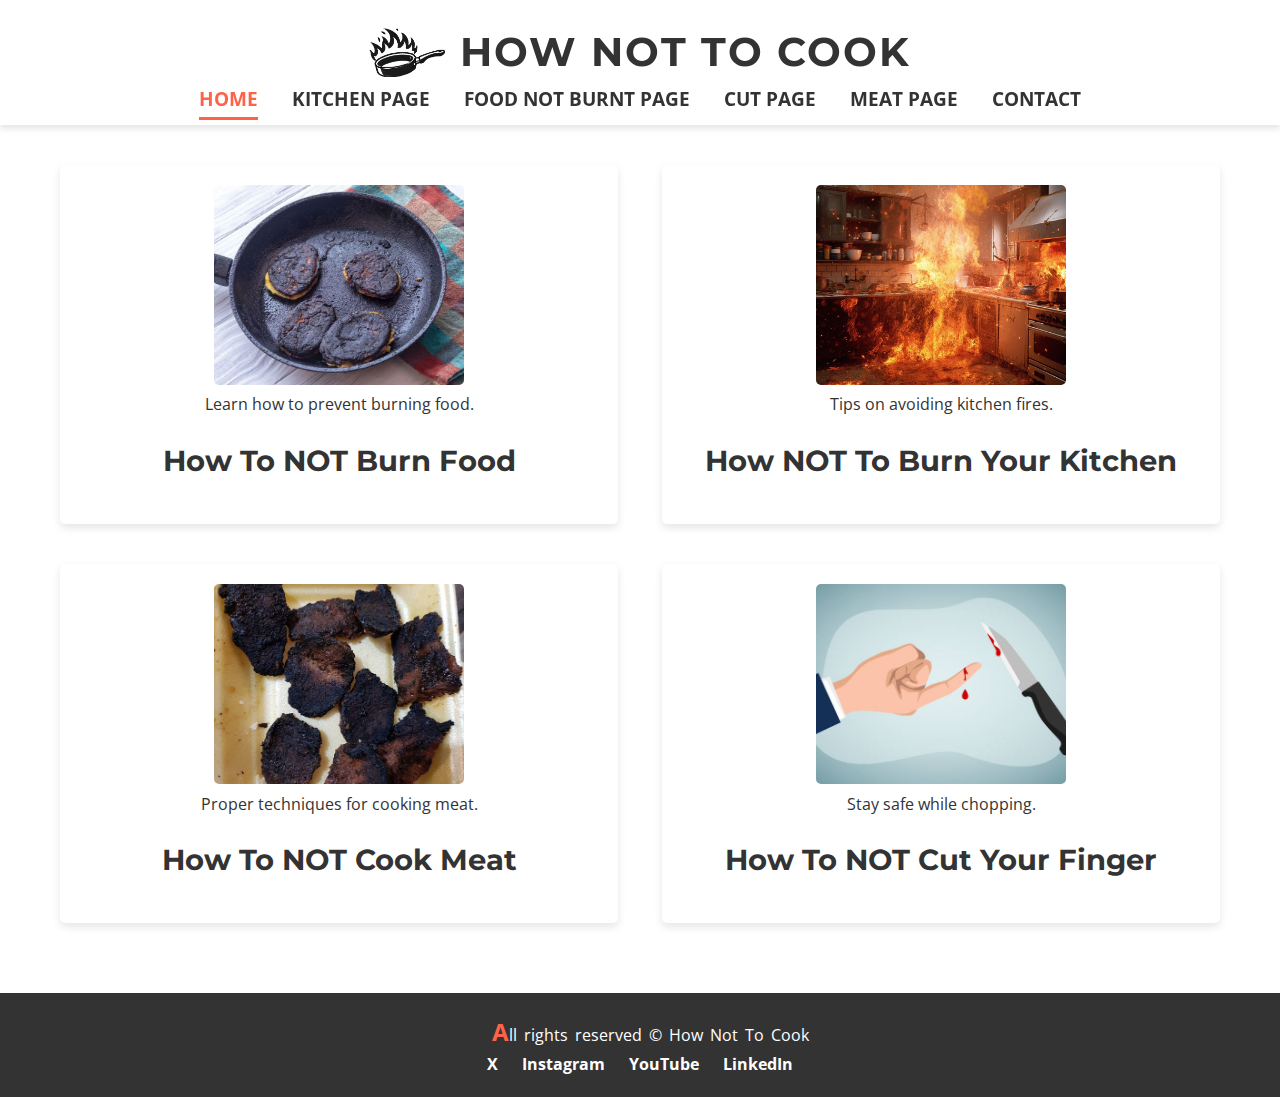
<file: index.html>
<!DOCTYPE html>
<html lang="en">
<head>
    <meta charset="UTF-8">
    <meta name="description" content="How Not To Cook - Learn how to avoid common cooking mistakes">
    <meta name="keywords" content="cooking, kitchen safety, food, recipes, avoid mistakes">
    <meta name="author" content="How Not To Cook">
    <meta name="viewport" content="width=device-width, initial-scale=1.0">
    <link rel="icon" href="favicon.ico" type="image/x-icon">
    <title>How Not To Cook</title>
    <link rel="stylesheet" type="text/css" href="css/styles.css">
    <link rel="preconnect" href="https://fonts.googleapis.com">
<link rel="preconnect" href="https://fonts.gstatic.com" crossorigin>
<link href="https://fonts.googleapis.com/css2?family=Montserrat:ital,wght@0,100..900;1,100..900&family=Open+Sans:ital,wght@0,300..800;1,300..800&display=swap" rel="stylesheet">

    <link rel="stylesheet" type="text/css" href="css/styles.css">
</head>
<body>
    <header>
        <section class="logo-title">
            <img src="images/final-logo.png" alt="How Not To Cook Logo" title = "How Not To Cook Logo" class="logo">
            <strong><h1>How Not To Cook</h1></strong>
        </section>
        <nav>
            <ul>
                <li><a href="index.html" class ="active">Home</a></li>
                <li><a href="kitchen.html">Kitchen Page</a></li>
                <li><a href="burnt-food.html">Food Not Burnt Page</a></li>
                <li><a href="cut-page.html">Cut Page</a></li>
                <li><a href="meat-page.html">Meat Page</a></li>
                <li><a href="contact.html">Contact</a></li>
            </ul>
        </nav>
    </header>

    <main>
        <section>
            <article>
                <figure>
                    <a href="burnt-food.html">
                        <img src="images/burnt.jpg" alt="Burnt Food" title="How to avoid burnt food">
                        <figcaption>Learn how to prevent burning food.</figcaption>
                        <h2>How to NOT burn food</h2>
                    </a>
                </figure>
            </article>
            <article>
                <figure>
                    <a href="kitchen.html">
                        <img src="images/burnt-down-kitchen.jpg" alt="Kitchen Fire" title="Avoid kitchen fires">
                        <figcaption>Tips on avoiding kitchen fires.</figcaption>
                        <h2>How NOT to burn your kitchen</h2>
                    </a>
                </figure>
            </article>
            <article>
                <figure>
                    <a href="meat-page.html">
                        <img src="images/burnt-meat.jpg" alt="Burnt Meat" title="How to avoid burning meat">
                        <figcaption>Proper techniques for cooking meat.</figcaption>
                        <h2>How to NOT cook meat</h2>
                    </a>
                </figure>
            </article>
            <article>
                <figure>
                    <a href="cut-page.html">
                        <img src="images/knife-cut.jpg" alt="Cut Finger" title="Avoid cutting your finger">
                        <figcaption>Stay safe while chopping.</figcaption>
                        <h2>How to NOT cut your finger</h2>
                    </a>
                </figure>
            </article>
        </section>
    </main>

    <footer>
        <p>All rights reserved © How Not To Cook</p>
        <aside>
        <a href="#">X</a>
        <a href="#">Instagram</a>
        <a href="#">YouTube</a>
        <a href="#">LinkedIn</a>
        </aside>
    </footer>
</body>
</html>
</file>
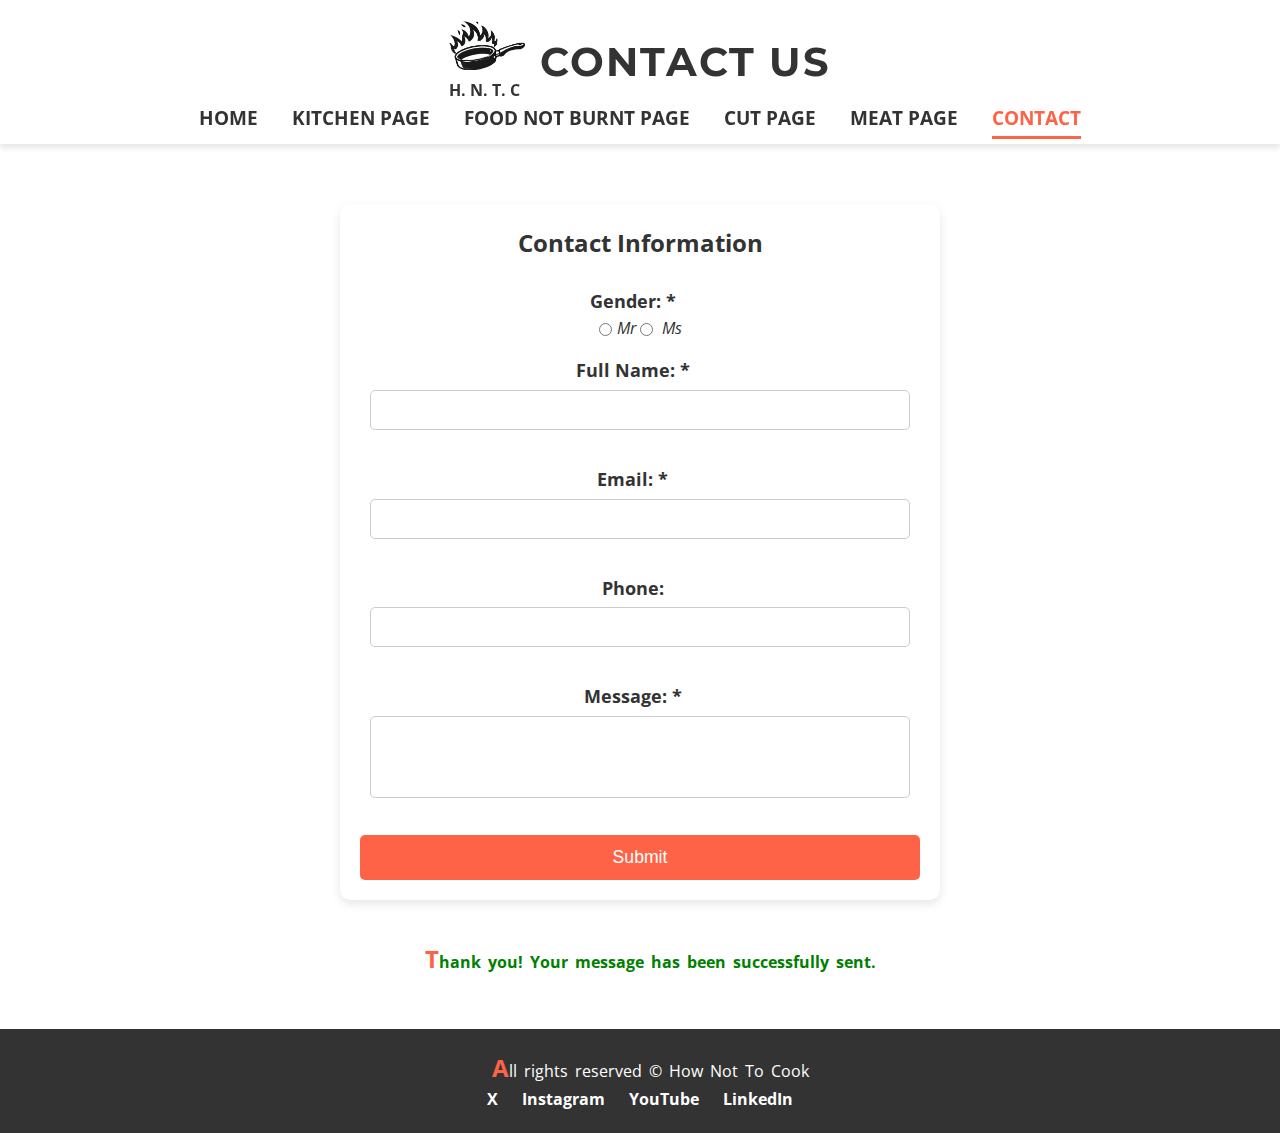
<file: contact.html>
<!DOCTYPE html>
<html lang="en">
<head>
    <meta charset="UTF-8">
    <meta name="description" content="Contact How Not To Cook for more information or inquiries">
    <meta name="keywords" content="contact, inquiries, questions, cooking">
    <meta name="author" content="How Not To Cook">
    <meta name="viewport" content="width=device-width, initial-scale=1.0">
    <title>Contact</title>
    <link rel="stylesheet" type="text/css" href="css/styles.css">
    <link rel="preconnect" href="https://fonts.googleapis.com">
<link rel="preconnect" href="https://fonts.gstatic.com" crossorigin>
<link href="https://fonts.googleapis.com/css2?family=Montserrat:ital,wght@0,100..900;1,100..900&family=Open+Sans:ital,wght@0,300..800;1,300..800&display=swap" rel="stylesheet">
    <link rel="stylesheet" type="text/css" href="css/styles.css">
    <script>
        /*copied from internet no idea how to that in java script in html*/
        function handleSubmit(event) {
            event.preventDefault(); // Prevent actual form submission
            const successMessage = document.getElementById("success-message");
            successMessage.style.display = "block"; // Show the success message
            document.getElementById("contact-form").reset(); // Clear form after submission
        }
    </script>
</head>
<body>
    <header>
        <section class="logo-title">
            <figure><img src="images/final-logo.png" alt="How Not To Cook Logo" title = "How Not To Cook Logo" class="logo"><figcaption><strong>H. N. T. C</strong></figcaption></figure>
            <strong><h1>Contact Us</h1></strong>
        </section>
        <nav>
            <ul>
                <li><a href="index.html">Home</a></li>
                <li><a href="kitchen.html">Kitchen Page</a></li>
                <li><a href="burnt-food.html">Food Not Burnt Page</a></li>
                <li><a href="cut-page.html">Cut Page</a></li>
                <li><a href="meat-page.html">Meat Page</a></li>
                <li><a href="contact.html" class = "active">Contact</a></li>
            </ul>
        </nav>
    </header>

    <main>
        
        <form id="contact-form" onsubmit="handleSubmit(event)">
            <fieldset>
                <legend>Contact Information</legend>
                <label for="gender">Gender: *</label><p></p>
                <input type="radio" id="mr" name="gender" value="Mr" required><em>Mr</em>
                <input type="radio" id="ms" name="gender" value="Ms"> <em>Ms</em> <p></p>

                <label for="fullname">Full Name: *</label><p></p>
                <input type="text" id="fullname" name="fullname" required><p></p>

                <label for="email">Email: *</label><br>
                <input type="email" id="email" name="email" required><p></p>

                <label for="phone">Phone:</label><p></p>
                <input type="tel" id="phone" name="phone"><p></p>

                <label for="message">Message: *</label><p></p>
                <textarea id="message" name="message" rows="4" cols="50" required></textarea><p></p>

                <input type="submit" value="Submit">
            </fieldset>
        </form>

        
        <p id="success-message">Thank you! Your message has been successfully sent.</p>
    </main>

    <footer>
        <p>All rights reserved © How Not To Cook</p>
        <aside>
            <a href="#">X</a>
            <a href="#">Instagram</a>
            <a href="#">YouTube</a>
            <a href="#">LinkedIn</a>
            </aside>
    </footer>
</body>
</html>
</file>
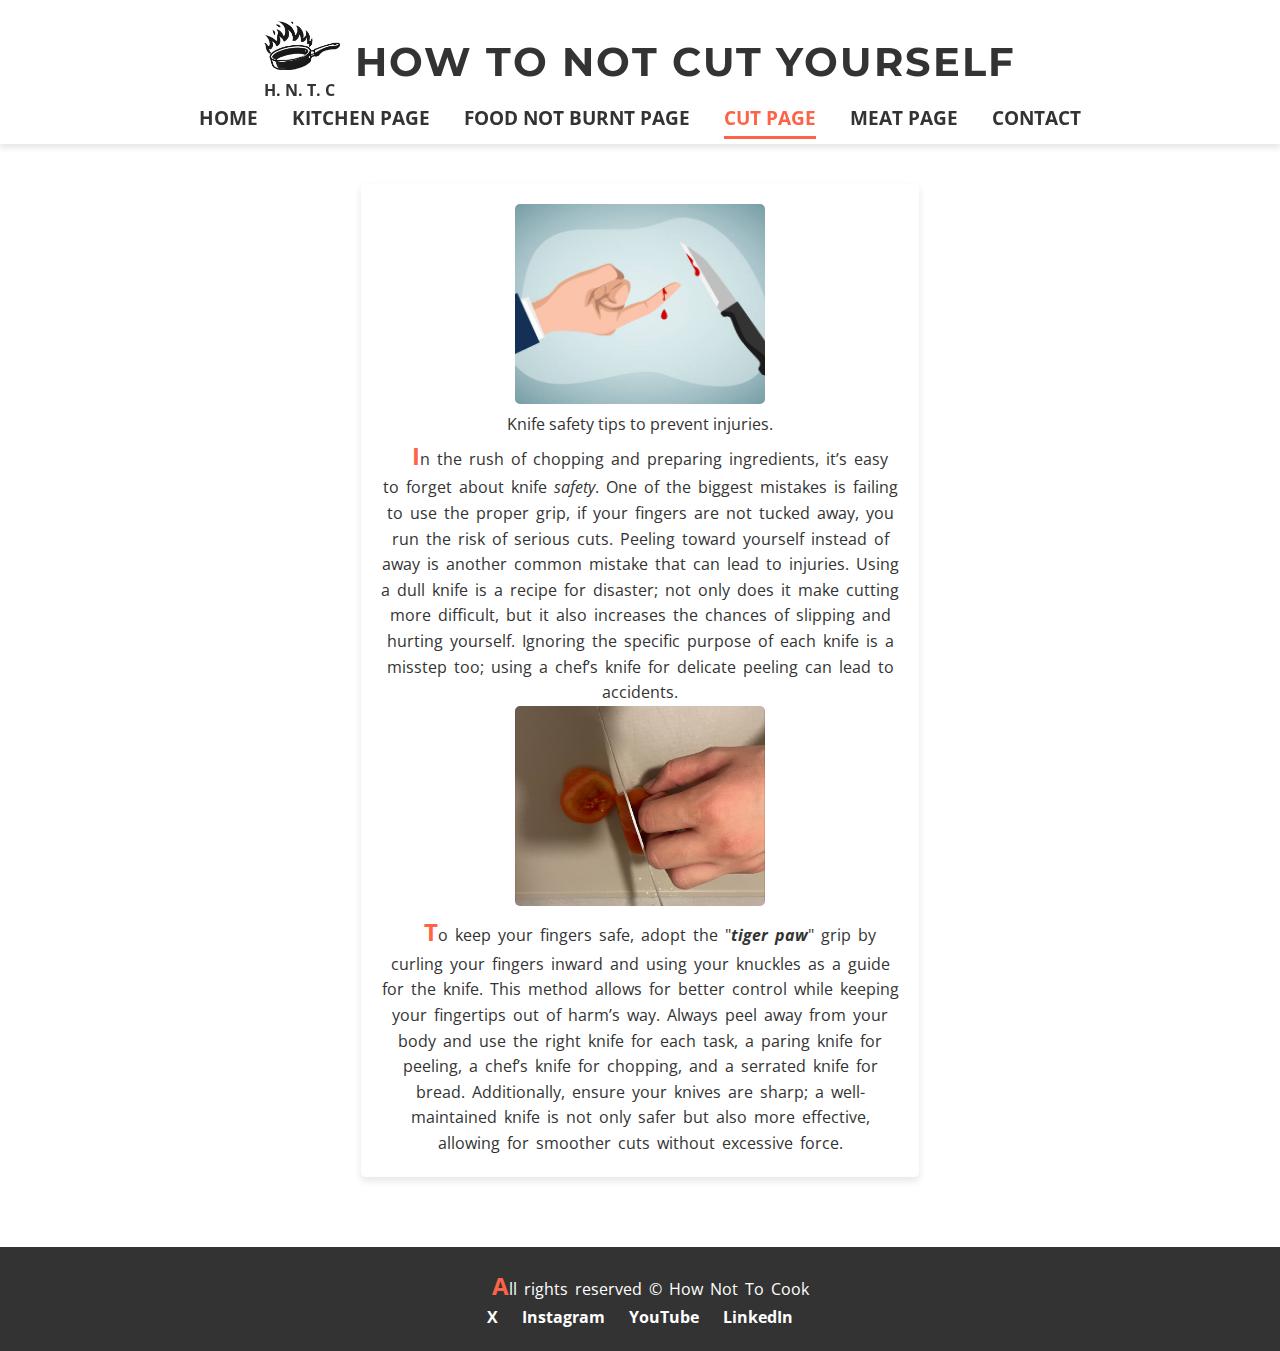
<file: cut-page.html>
<!DOCTYPE html>
<html lang="en">
<head>
    <meta charset="UTF-8">
    <meta name="description" content="How Not To Cook - Learn how to avoid kitchen cuts">
    <meta name="keywords" content="cooking, knife safety, cuts, avoid injuries">
    <meta name="author" content="How Not To Cook">
    <meta name="viewport" content="width=device-width, initial-scale=1.0">
    <title>How to NOT cut yourself</title>
    <link rel="stylesheet" type="text/css" href="css/styles.css">
    <link rel="preconnect" href="https://fonts.googleapis.com">
<link rel="preconnect" href="https://fonts.gstatic.com" crossorigin>
<link href="https://fonts.googleapis.com/css2?family=Montserrat:ital,wght@0,100..900;1,100..900&family=Open+Sans:ital,wght@0,300..800;1,300..800&display=swap" rel="stylesheet">

    <link rel="stylesheet" type="text/css" href="css/styles.css">
</head>
<body>
    <header>
        <section class="logo-title">
            <figure><img src="images/final-logo.png" alt="How Not To Cook Logo" title = "How Not To Cook Logo" class="logo"><figcaption><strong>H. N. T. C</strong></figcaption></figure>
            <strong><h1>How to NOT cut yourself</h1></strong>
        </section>
        <nav>
            <ul>
                <li><a href="index.html">Home</a></li>
                <li><a href="kitchen.html">Kitchen Page</a></li>
                <li><a href="burnt-food.html">Food Not Burnt Page</a></li>
                <li><a href="cut-page.html" class ="active">Cut Page</a></li>
                <li><a href="meat-page.html">Meat Page</a></li>
                <li><a href="contact.html">Contact</a></li>
            </ul>
        </nav>
    </header>

    <main>
        <section>
            <article>
                <figure>
                    <img src="images/knife-cut.jpg" alt="Cut Finger" title="Avoid cutting your finger">
                    <figcaption>Knife safety tips to prevent injuries.</figcaption>
                    <p>In the rush of chopping and preparing ingredients, it’s easy to forget about knife <em>safety</em>. One of the biggest mistakes is failing to use the proper grip, if your fingers are not tucked away, you run the risk of serious cuts. Peeling toward yourself instead of away is another common mistake that can lead to injuries. Using a dull knife is a recipe for disaster; not only does it make cutting more difficult, but it also increases the chances of slipping and hurting yourself. Ignoring the specific purpose of each knife is a misstep too; using a chef’s knife for delicate peeling can lead to accidents.</p>
                    <img src="images/right-cut.jpeg" alt="Uncut Finger" title = "Avoid cutting your finger">
                    <p>
                        To keep your fingers safe, adopt the "<em><strong>tiger paw</strong></em>" grip by curling your fingers inward and using your knuckles as a guide for the knife. This method allows for better control while keeping your fingertips out of harm’s way. Always peel away from your body and use the right knife for each task, a paring knife for peeling, a chef’s knife for chopping, and a serrated knife for bread. Additionally, ensure your knives are sharp; a well-maintained knife is not only safer but also more effective, allowing for smoother cuts without excessive force.
                    </p>
                </figure>
            </article>
        </section>
    </main>

    <footer>
        <p>All rights reserved © How Not To Cook</p>
        <aside>
            <a href="#">X</a>
            <a href="#">Instagram</a>
            <a href="#">YouTube</a>
            <a href="#">LinkedIn</a>
        </aside>
    </footer>
</body>
</html>
</file>
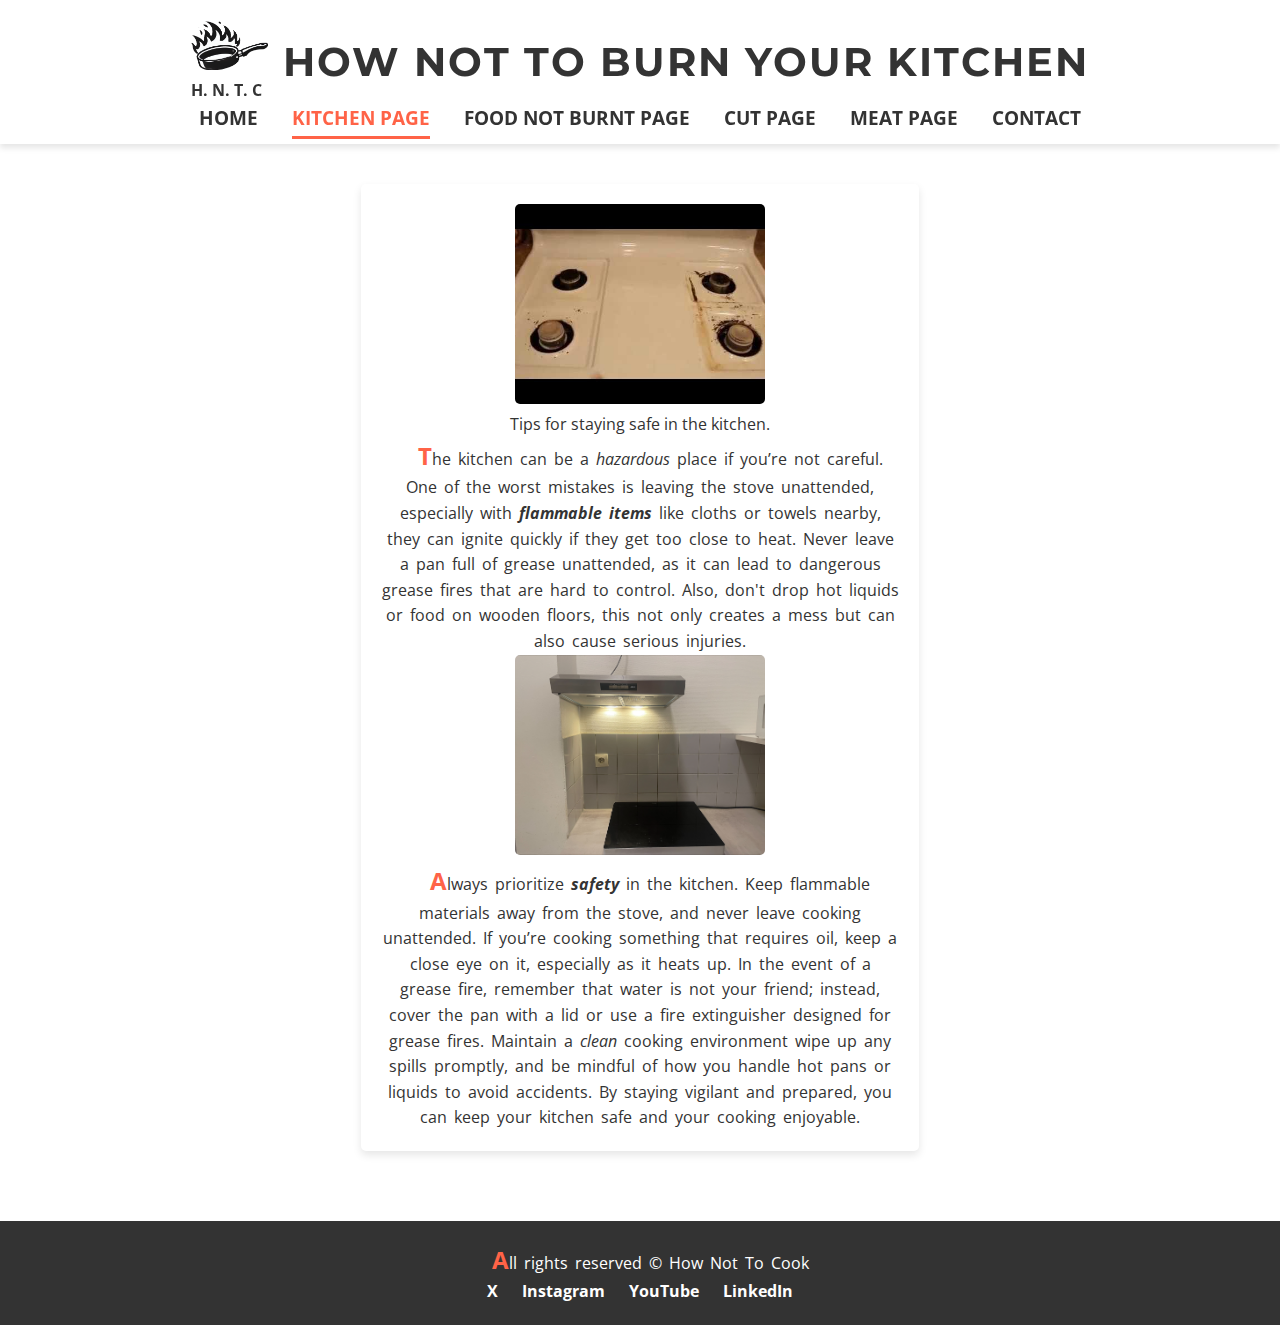
<file: kitchen.html>
<!DOCTYPE html>
<html lang="en">
<head>
    <meta charset="UTF-8">
    <meta name="description" content="How Not To Cook - Learn how to avoid kitchen fires">
    <meta name="keywords" content="kitchen safety, cooking, fire safety, avoid fires">
    <meta name="author" content="How Not To Cook">
    <meta name="viewport" content="width=device-width, initial-scale=1.0">
    <title>How NOT to burn your kitchen</title>
    <link rel="stylesheet" type="text/css" href="css/styles.css">
    <link rel="preconnect" href="https://fonts.googleapis.com">
<link rel="preconnect" href="https://fonts.gstatic.com" crossorigin>
<link href="https://fonts.googleapis.com/css2?family=Montserrat:ital,wght@0,100..900;1,100..900&family=Open+Sans:ital,wght@0,300..800;1,300..800&display=swap" rel="stylesheet">

    <link rel="stylesheet" type="text/css" href="css/styles.css">
</head>
<body>
    <header>
        <section class="logo-title">
            <figure><img src="images/final-logo.png" alt="How Not To Cook Logo" title = "How Not To Cook Logo" class="logo"><figcaption><strong>H. N. T. C</strong></figcaption></figure>
            <strong><h1>How NOT to burn your kitchen</h1></strong>
        </section>
        <nav>
            <ul>
                <li><a href="index.html">Home</a></li>
                <li><a href="kitchen.html" class = "active">Kitchen Page</a></li>
                <li><a href="burnt-food.html">Food Not Burnt Page</a></li>
                <li><a href="cut-page.html">Cut Page</a></li>
                <li><a href="meat-page.html">Meat Page</a></li>
                <li><a href="contact.html">Contact</a></li>
            </ul>
        </nav>
    </header>

    <main>
        <section>
            <article>
                <figure>
                    <img src="images/stove-dirty.jpg" alt="Kitchen Danger" title="Causes kitchen fires">
                    <figcaption>Tips for staying safe in the kitchen.</figcaption>
                    <p>The kitchen can be a <em>hazardous</em> place if you’re not careful. One of the worst mistakes is leaving the stove unattended, especially with <em><strong>flammable items</strong></em> like cloths or towels nearby, they can ignite quickly if they get too close to heat. Never leave a pan full of grease unattended, as it can lead to dangerous grease fires that are hard to control. Also, don't drop hot liquids or food on wooden floors, this not only creates a mess but can also cause serious injuries.</p>
                    <img src="images/right-kitchen.jpeg" alt="Kitchen Safe" title="Doesn't Cause kitchen  fires">
                    <p>Always prioritize <em><strong>safety</strong></em> in the kitchen. Keep flammable materials away from the stove, and never leave cooking unattended. If you’re cooking something that requires oil, keep a close eye on it, especially as it heats up. In the event of a grease fire, remember that water is not your friend; instead, cover the pan with a lid or use a fire extinguisher designed for grease fires. Maintain a <em>clean</em> cooking environment wipe up any spills promptly, and be mindful of how you handle hot pans or liquids to avoid accidents. By staying vigilant and prepared, you can keep your kitchen safe and your cooking enjoyable.</p>
                </figure>
            </article>
        </section>
    </main>

    <footer>
        <p>All rights reserved © How Not To Cook</p>
        <aside>
            <a href="#">X</a>
            <a href="#">Instagram</a>
            <a href="#">YouTube</a>
            <a href="#">LinkedIn</a>
        </aside>
    </footer>
</body>
</html>
</file>
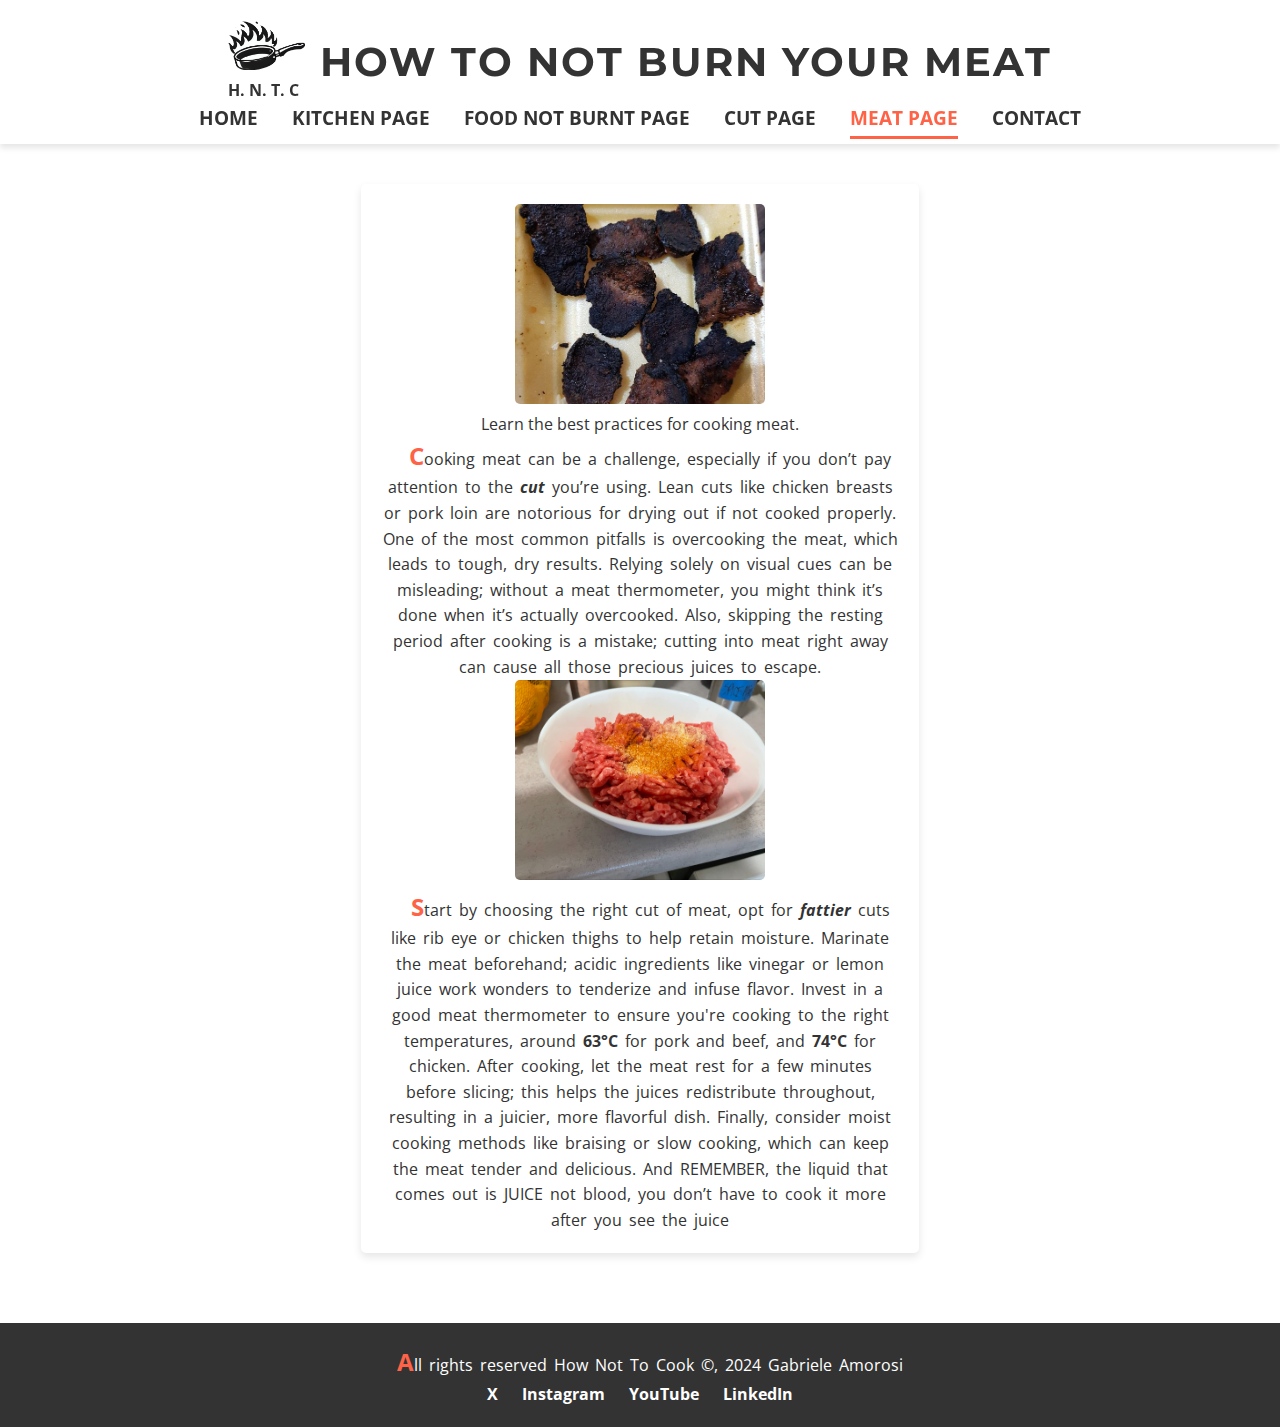
<file: meat-page.html>
<!DOCTYPE html>
<html lang="en">
<head>
    <meta charset="UTF-8">
    <meta name="description" content="How Not To Cook - Learn how to avoid burnt meat">
    <meta name="keywords" content="cooking meat, meat safety, avoid burning meat">
    <meta name="author" content="How Not To Cook">
    <meta name="viewport" content="width=device-width, initial-scale=1.0">
    <title>How to NOT burn your meat</title>
    <link rel="stylesheet" type="text/css" href="css/styles.css">
    <link rel="preconnect" href="https://fonts.googleapis.com">
<link rel="preconnect" href="https://fonts.gstatic.com" crossorigin>
<link href="https://fonts.googleapis.com/css2?family=Montserrat:ital,wght@0,100..900;1,100..900&family=Open+Sans:ital,wght@0,300..800;1,300..800&display=swap" rel="stylesheet">

    <link rel="stylesheet" type="text/css" href="css/styles.css">
</head>
<body>
    <header>
        <section class="logo-title">
            <figure><img src="images/final-logo.png" alt="How Not To Cook Logo" title = "How Not To Cook Logo" class="logo"><figcaption><strong>H. N. T. C</strong></figcaption></figure>
            <strong><h1>How to NOT burn your meat</h1></strong>
        </section>
        <nav>
            <ul>
                <li><a href="index.html">Home</a></li>
                <li><a href="kitchen.html">Kitchen Page</a></li>
                <li><a href="burnt-food.html">Food Not Burnt Page</a></li>
                <li><a href="cut-page.html">Cut Page</a></li>
                <li><a href="meat-page.html" class = "active">Meat Page</a></li>
                <li><a href="contact.html">Contact</a></li>
            </ul>
        </nav>
    </header>

    <main>
        <section>
            <article>
                <figure>
                    <img src="images/burnt-meat.jpg" alt="Burnt Meat" title="Avoid burning meat">
                    <figcaption>Learn the best practices for cooking meat.</figcaption>
                    <p>Cooking meat can be a challenge, especially if you don’t pay attention to the <em><strong>cut</strong></em> you’re using. Lean cuts like chicken breasts or pork loin are notorious for drying out if not cooked properly. One of the most common pitfalls is overcooking the meat, which leads to tough, dry results. Relying solely on visual cues can be misleading; without a meat thermometer, you might think it’s done when it’s actually overcooked. Also, skipping the resting period after cooking is a mistake; cutting into meat right away can cause all those precious juices to escape.</p>
                    <img src = "images/right-meat.jpeg" alt ="Unburnt Meat" title="Avoid burning meat">
                    <p>
                        Start by choosing the right cut of meat, opt for <em><strong>fattier</strong></em> cuts like rib eye or chicken thighs to help retain moisture. Marinate the meat beforehand; acidic ingredients like vinegar or lemon juice work wonders to tenderize and infuse flavor. Invest in a good meat thermometer to ensure you're cooking to the right temperatures, around <strong>63°C</strong> for pork and beef, and <strong>74°C</strong> for chicken. After cooking, let the meat rest for a few minutes before slicing; this helps the juices redistribute throughout, resulting in a juicier, more flavorful dish. Finally, consider moist cooking methods like braising or slow cooking, which can keep the meat tender and delicious. And REMEMBER, the liquid that comes out is JUICE not blood, you don’t have to cook it more after you see the juice
                    </p>

                </figure>
            </article>
        </section>
    </main>

    <footer>
        <p>All rights reserved How Not To Cook &copy;, 2024 Gabriele Amorosi </p>
        <aside>
            <a href="#">X</a>
            <a href="#">Instagram</a>
            <a href="#">YouTube</a>
            <a href="#">LinkedIn</a>
        </aside>
    </footer>
</body>
</html>
</file>
<file: css/styles.css>
/* General Reset */
* {
  margin: 0;
  padding: 0;
  box-sizing: border-box;
}
/*changed name of folder checking if error*/
/*property word spacing*/
p {
  word-spacing: 3px;
  text-indent: 20px;
}

.cookies {
  z-index: 9999;
}
/* Body styling */
body {
  font-family: 'Open Sans', sans-serif;
  color: #333;
  line-height: 1.6;
  position: relative; /* Added position property */
}
#succes-message {
  display: none;
  color: green;
}
/* Logo and Title Styling */
.logo-title {
  display: flex;
  align-items: center;
  justify-content: center;

  gap: 15px;
  margin-top: 10px;
}

.logo {
  height: 50px;
  width: auto;
}

h1,
h2 {
  font-family: 'Montserrat', sans-serif;
}

h1 {
  font-size: 2.5em;
  text-transform: uppercase;
  letter-spacing: 2px;
  margin: 0;
}

/* Header and Navigation styles */
header {
  background-color: #fff;
  padding: 10px 0;
  box-shadow: 0 4px 6px rgba(0, 0, 0, 0.1);
  position: sticky;
  top: 0;
  z-index: 999;
}

nav ul {
  list-style-type: none;
  text-align: center;
  margin: 0;
  padding: 0;
}

nav ul li {
  display: inline-block;
  margin: 0 15px;
}

nav ul li a {
  text-decoration: none;
  color: #333;
  font-weight: bold;
  font-size: 1.2em;
  transition: color 0.3s ease;
  padding-bottom: 5px;
}

nav ul li a:hover,
nav ul li a.active {
  color: #FF6347;
  border-bottom: 3px solid #FF6347;
  border-radius: 0;
}

nav ul li a.active {
  color: #FF6347;
  border-bottom: 3px solid #FF6347;
}
/* Main Section */
main {
  padding: 20px;
  text-align: center;
  position: relative; /* Added position property */
}
main figure img {
  width: 250px;
  height: 200px;
  object-fit: cover;
  border-radius: 5px;
}
h2 {
  font-size: 1.8em;
  margin: 20px 0;
  text-transform: capitalize;
}

article {
  display: inline-block;
  width: 45%;
  margin: 20px;
  vertical-align: top;
  background-color: #fff;
  padding: 20px;
  box-shadow: 0 4px 8px rgba(0, 0, 0, 0.1);
  border-radius: 5px;
  transition: transform 0.3s ease;
}

article:hover {
  transform: scale(1.05);
}

article img {
  width: 100%;
  height: auto;
  border-radius: 5px;
}

article a {
  color: #333;
  text-decoration: none;
}

article a:hover {
  color: #FF6347;
}

/* Table styling with nth-child pseudo-class */
table {
  width: 100%;
  border-collapse: collapse;
}

table tr:nth-child(even) {
  background-color: #CFF;
}

table tr:nth-child(odd) {
  background-color: #FFF;
}

/* First-letter pseudo-element */
p:first-letter {
  font-size: 1.5em;
  font-weight: bold;
  color: #FF6347;
}

/* Footer Styles */
footer {
  background-color: #333;
  color: #fff;
  text-align: center;
  padding: 20px;
  margin-top: 30px;
}

footer a {
  color: #fff;
  margin: 0 10px;
  text-decoration: none;
  font-weight: bold;
}

footer a:hover {
  color: #FF6347;
}

/* Float property usage */
.float-left {
  float: left;
  margin-right: 10px;
}

.float-right {
  float: right;
  margin-left: 10px;
}

/* Using '>' for direct child selection */
nav > ul > li > a {
  text-transform: uppercase;
}

/* Form Styling */
form {
  max-width: 600px;
  margin: 40px auto;
  background-color: #fff;
  padding: 20px;
  border-radius: 10px;
  box-shadow: 0 4px 10px rgba(0, 0, 0, 0.1);
}

fieldset {
  border: none;
  padding: 0;
}

legend {
  font-size: 1.5em;
  margin-bottom: 10px;
  font-weight: bold;
  text-align: center;
}

label {
  font-weight: bold;
  margin-top: 15px;
  display: block;
  font-size: 1.1em;
}

input[type="text"],
input[type="email"],
input[type="tel"],
textarea {
  width: calc(100% - 20px);
  padding: 10px;
  margin-top: 5px;
  margin-bottom: 20px;
  border: 1px solid #ccc;
  border-radius: 5px;
  font-size: 1em;
}

input[type="radio"] {
  margin-right: 10px;
}

input[type="submit"] {
  background-color: #FF6347;
  color: white;
  border: none;
  padding: 12px 20px;
  cursor: pointer;
  font-size: 1.1em;
  border-radius: 5px;
  margin-top: 10px;
  display: block;
  width: 100%;
}

input[type="submit"]:hover {
  background-color: darkorange;
}

textarea {
  resize: none;
}

#success-message {
  color: green;
  font-weight: bold;
  margin-top: 20px;
  text-align: center;
}

/* Adjust the radio button alignment */
input[type="radio"] {
  margin-right: 5px;
  vertical-align: middle;
}

fieldset label {
  display: inline-block;
  margin-right: 15px;
}

/* Responsive Design */
@media (max-width: 768px) {
  nav ul li {
    display: block;
    margin: 10px 0;
  }

  article {
    width: 90%;
    margin: 10px auto;
  }

  h1 {
    font-size: 2em;
  }

  h2 {
    font-size: 1.5em;
  }
}
</file>
